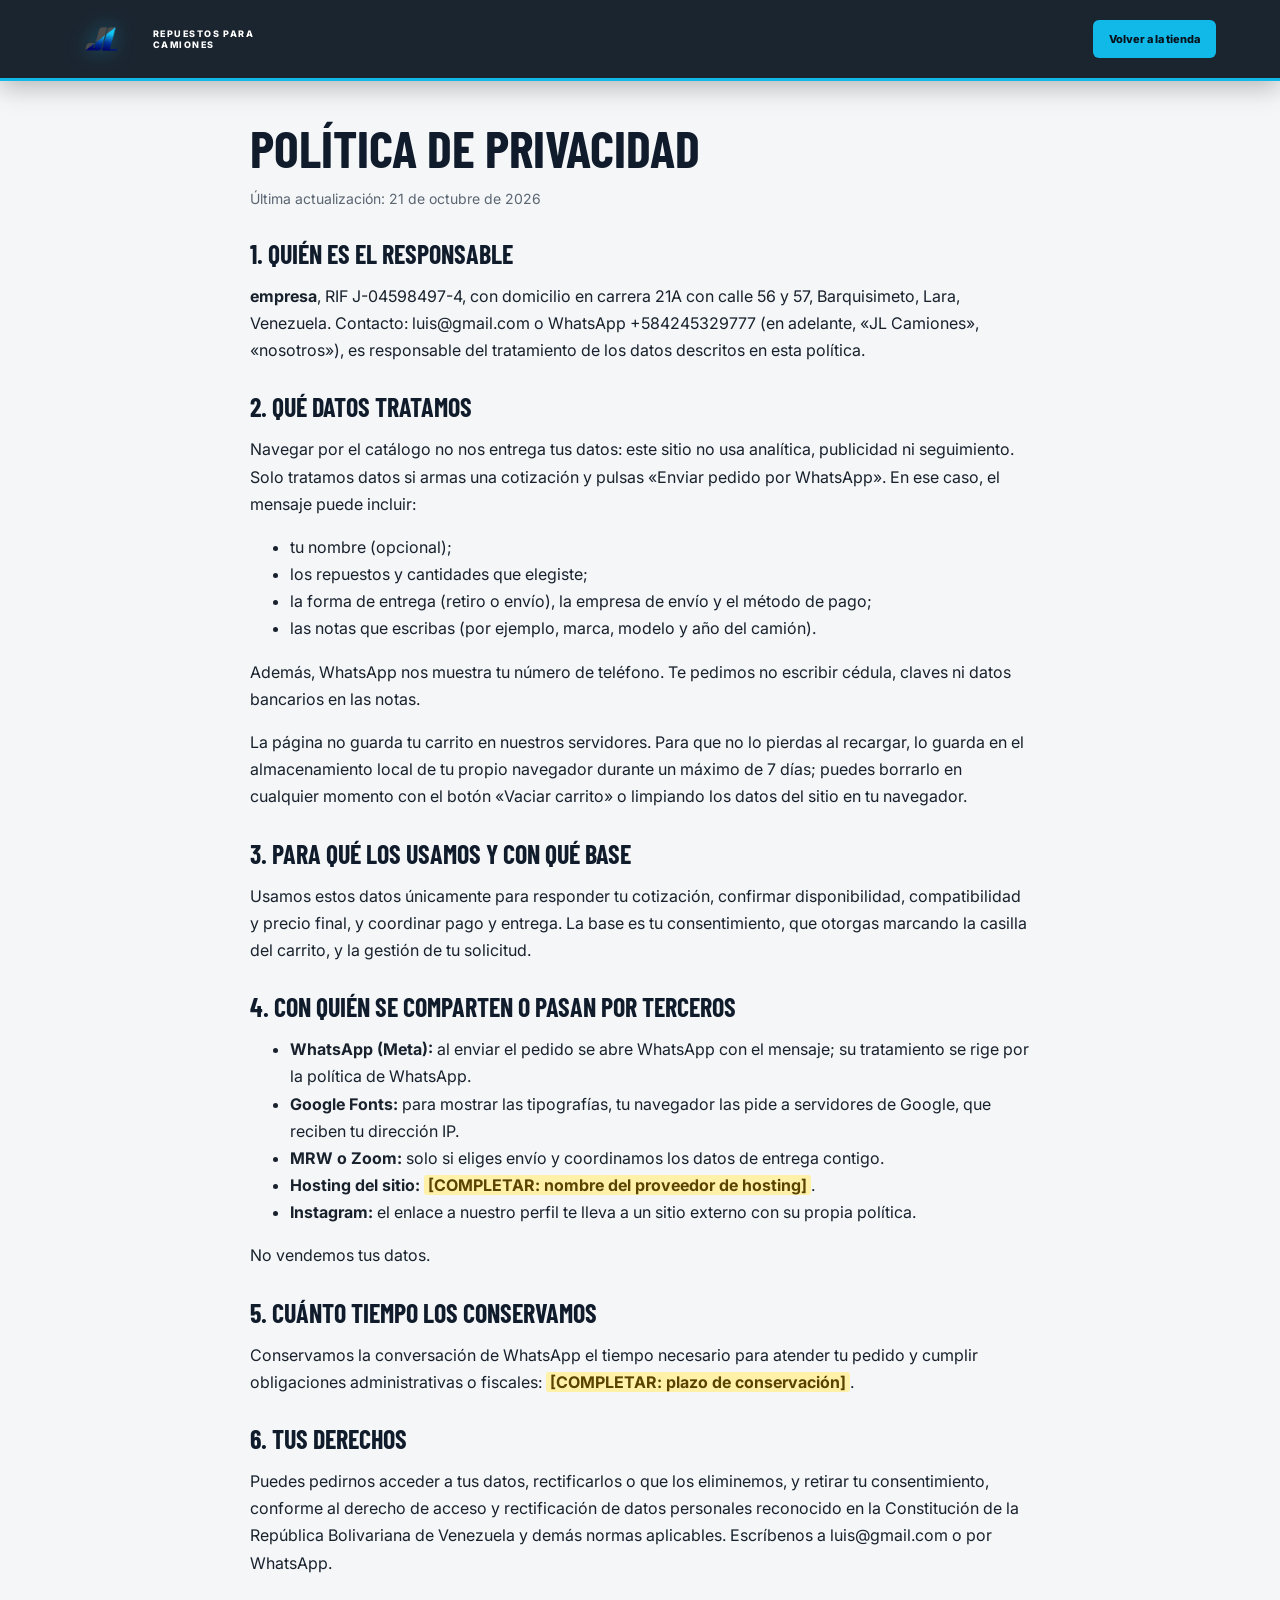
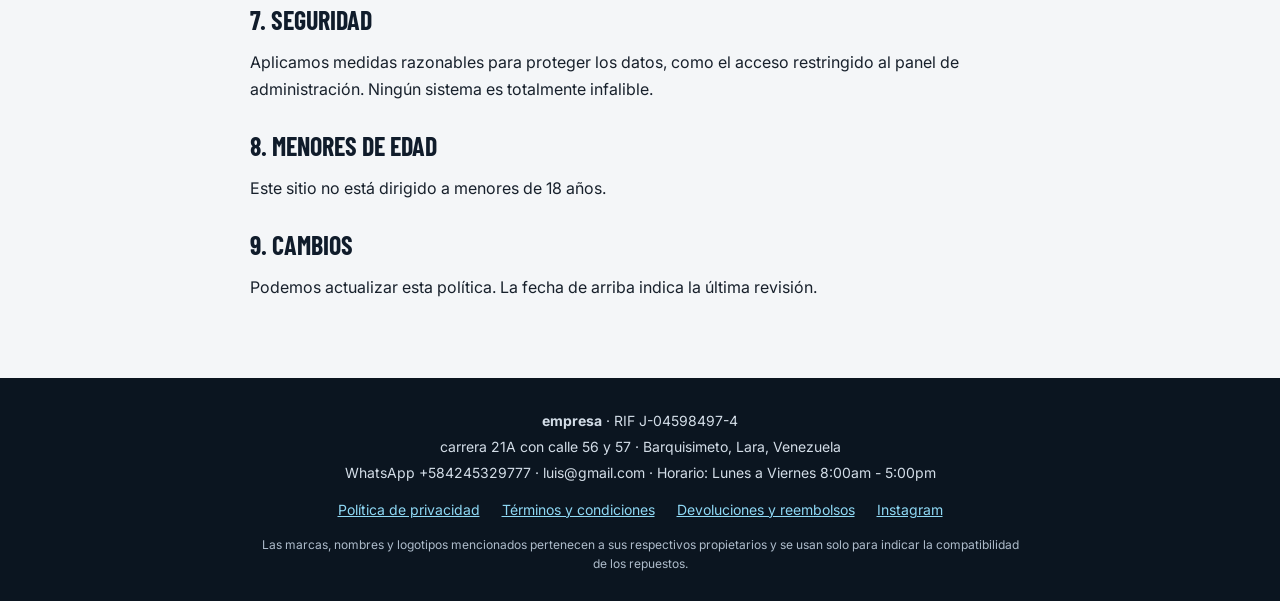
<file: privacidad.html>
<!DOCTYPE html>
<html lang="es">
<head>
  <meta charset="UTF-8">
  <meta name="viewport" content="width=device-width, initial-scale=1.0">
  <title>Política de privacidad | JL Camiones</title>
  <!-- BORRADOR BASE: debe ser revisado por un abogado en Venezuela antes de publicarse. -->
  <link rel="stylesheet" href="styles.css">
  <script src="catalogo.js" defer></script>
  <script src="legal.js" defer></script>
</head>
<body>
  <a class="skip-link" href="#contenido">Saltar al contenido</a>
  <header class="topbar">
    <a class="brand" href="index.html"><img src="fotos/icono-jl-camion.png" alt="Logo JL Camiones"><span>REPUESTOS PARA CAMIONES</span></a>
    <a class="contact-link" href="index.html">Volver a la tienda</a>
  </header>
  <main id="contenido" class="legal-page">
    <h1>Política de privacidad</h1>
    <p class="fecha">Última actualización: 21 de octubre de 2026</p>

    <h2>1. Quién es el responsable</h2>
    <p><strong data-n="razonSocial"></strong>, RIF <span data-n="rif"></span>, con domicilio en <span data-n="direccion"></span>, <span data-n="ciudad"></span>. Contacto: <span data-n="correo"></span> o WhatsApp <span data-n="whatsapp"></span> (en adelante, «JL Camiones», «nosotros»), es responsable del tratamiento de los datos descritos en esta política.</p>
    <h2>2. Qué datos tratamos</h2>
    <p>Navegar por el catálogo no nos entrega tus datos: este sitio no usa analítica, publicidad ni seguimiento. Solo tratamos datos si armas una cotización y pulsas «Enviar pedido por WhatsApp». En ese caso, el mensaje puede incluir:</p>
    <ul>
      <li>tu nombre (opcional);</li>
      <li>los repuestos y cantidades que elegiste;</li>
      <li>la forma de entrega (retiro o envío), la empresa de envío y el método de pago;</li>
      <li>las notas que escribas (por ejemplo, marca, modelo y año del camión).</li>
    </ul>
    <p>Además, WhatsApp nos muestra tu número de teléfono. Te pedimos no escribir cédula, claves ni datos bancarios en las notas.</p>
    <p>La página no guarda tu carrito en nuestros servidores. Para que no lo pierdas al recargar, lo guarda en el almacenamiento local de tu propio navegador durante un máximo de 7 días; puedes borrarlo en cualquier momento con el botón «Vaciar carrito» o limpiando los datos del sitio en tu navegador.</p>
    <h2>3. Para qué los usamos y con qué base</h2>
    <p>Usamos estos datos únicamente para responder tu cotización, confirmar disponibilidad, compatibilidad y precio final, y coordinar pago y entrega. La base es tu consentimiento, que otorgas marcando la casilla del carrito, y la gestión de tu solicitud.</p>
    <h2>4. Con quién se comparten o pasan por terceros</h2>
    <ul>
      <li><strong>WhatsApp (Meta):</strong> al enviar el pedido se abre WhatsApp con el mensaje; su tratamiento se rige por la política de WhatsApp.</li>
      <li><strong>Google Fonts:</strong> para mostrar las tipografías, tu navegador las pide a servidores de Google, que reciben tu dirección IP.</li>
      <li><strong>MRW o Zoom:</strong> solo si eliges envío y coordinamos los datos de entrega contigo.</li>
      <li><strong>Hosting del sitio:</strong> <span class="pendiente">[COMPLETAR: nombre del proveedor de hosting]</span>.</li>
      <li><strong>Instagram:</strong> el enlace a nuestro perfil te lleva a un sitio externo con su propia política.</li>
    </ul>
    <p>No vendemos tus datos.</p>
    <h2>5. Cuánto tiempo los conservamos</h2>
    <p>Conservamos la conversación de WhatsApp el tiempo necesario para atender tu pedido y cumplir obligaciones administrativas o fiscales: <span class="pendiente">[COMPLETAR: plazo de conservación]</span>.</p>
    <h2>6. Tus derechos</h2>
    <p>Puedes pedirnos acceder a tus datos, rectificarlos o que los eliminemos, y retirar tu consentimiento, conforme al derecho de acceso y rectificación de datos personales reconocido en la Constitución de la República Bolivariana de Venezuela y demás normas aplicables. Escríbenos a <span data-n="correo"></span> o por WhatsApp.</p>
    <h2>7. Seguridad</h2>
    <p>Aplicamos medidas razonables para proteger los datos, como el acceso restringido al panel de administración. Ningún sistema es totalmente infalible.</p>
    <h2>8. Menores de edad</h2>
    <p>Este sitio no está dirigido a menores de 18 años.</p>
    <h2>9. Cambios</h2>
    <p>Podemos actualizar esta política. La fecha de arriba indica la última revisión.</p>
  </main>
  <div class="legal-footer">
    <p><strong data-n="razonSocial"></strong> · RIF <span data-n="rif"></span></p>
    <p><span data-n="direccion"></span> · <span data-n="ciudad"></span></p>
    <p>WhatsApp <span data-n="whatsapp"></span> · <span data-n="correo"></span> · Horario: <span data-n="horario"></span></p>
    <nav aria-label="Información legal"><a href="privacidad.html">Política de privacidad</a><a href="terminos.html">Términos y condiciones</a><a href="reembolsos.html">Devoluciones y reembolsos</a><a data-ig href="https://www.instagram.com/jlcamiones/" target="_blank" rel="noopener">Instagram</a></nav>
    <p class="tm">Las marcas, nombres y logotipos mencionados pertenecen a sus respectivos propietarios y se usan solo para indicar la compatibilidad de los repuestos.</p>
  </div>
</body>
</html>
</file>
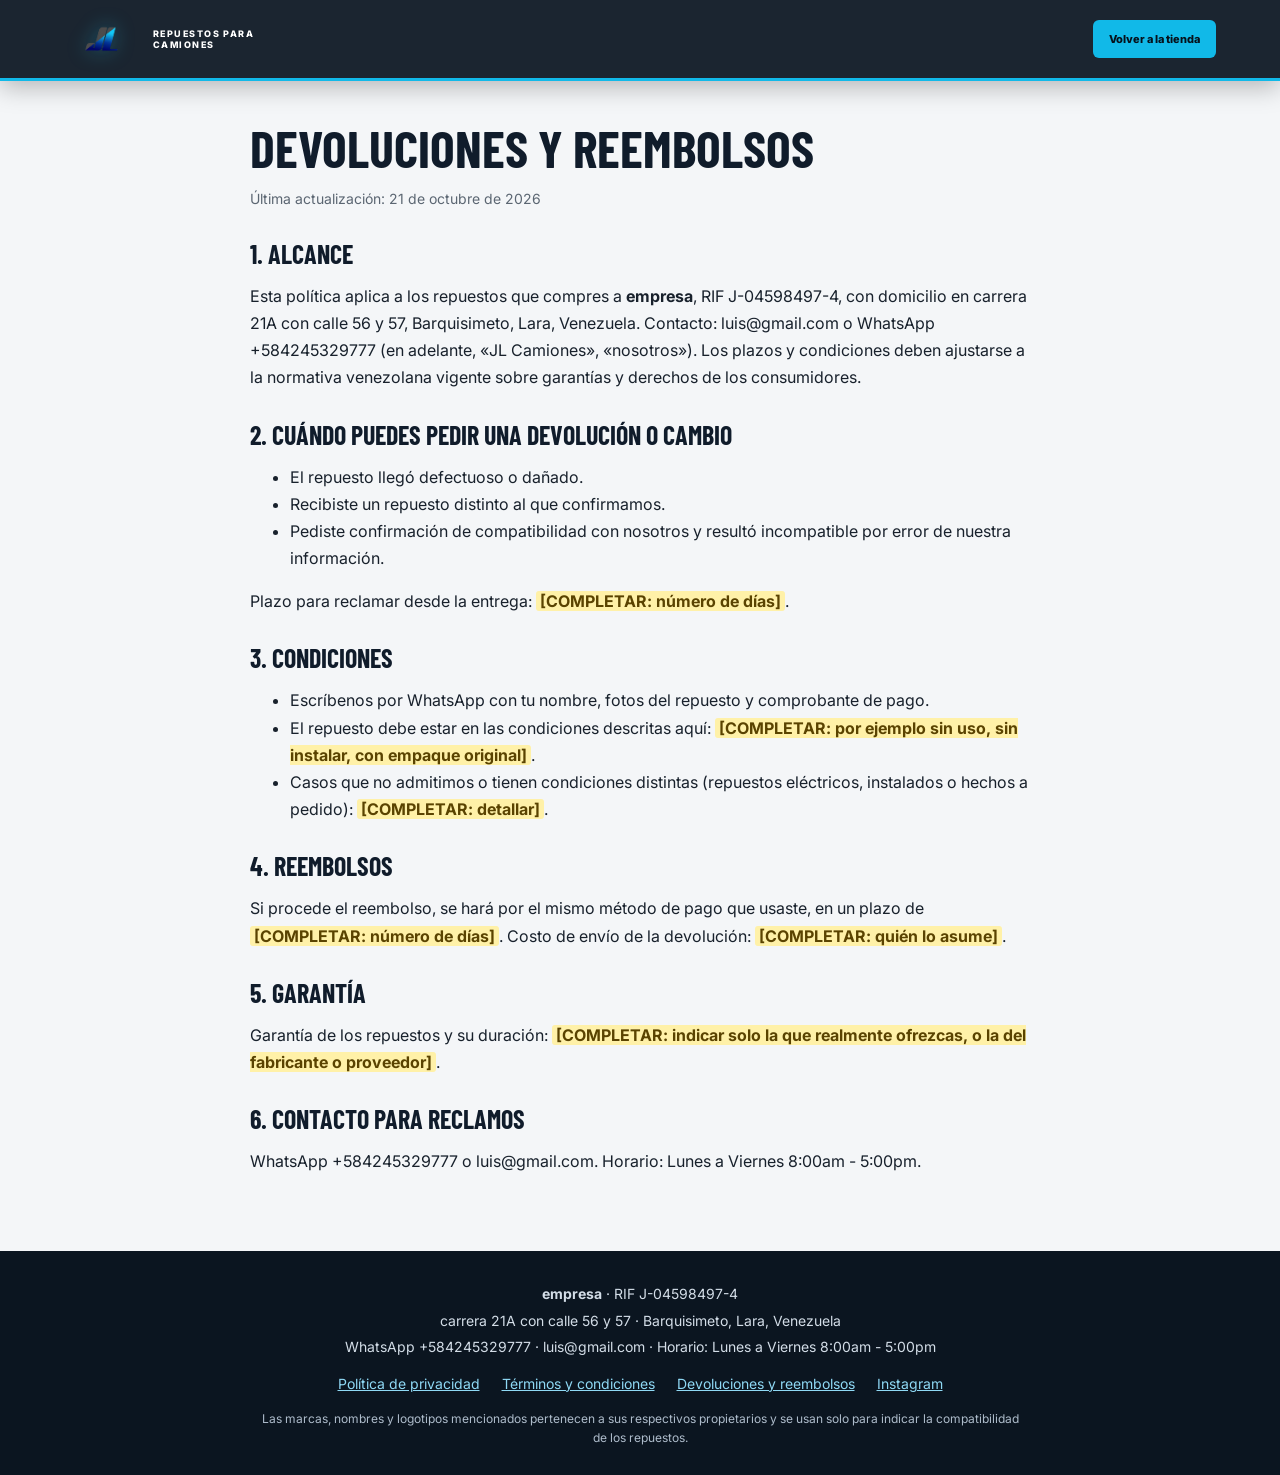
<file: reembolsos.html>
<!DOCTYPE html>
<html lang="es">
<head>
  <meta charset="UTF-8">
  <meta name="viewport" content="width=device-width, initial-scale=1.0">
  <title>Devoluciones y reembolsos | JL Camiones</title>
  <!-- BORRADOR BASE: debe ser revisado por un abogado en Venezuela antes de publicarse. -->
  <link rel="stylesheet" href="styles.css">
  <script src="catalogo.js" defer></script>
  <script src="legal.js" defer></script>
</head>
<body>
  <a class="skip-link" href="#contenido">Saltar al contenido</a>
  <header class="topbar">
    <a class="brand" href="index.html"><img src="fotos/icono-jl-camion.png" alt="Logo JL Camiones"><span>REPUESTOS PARA CAMIONES</span></a>
    <a class="contact-link" href="index.html">Volver a la tienda</a>
  </header>
  <main id="contenido" class="legal-page">
    <h1>Devoluciones y reembolsos</h1>
    <p class="fecha">Última actualización: 21 de octubre de 2026</p>

    <h2>1. Alcance</h2>
    <p>Esta política aplica a los repuestos que compres a <strong data-n="razonSocial"></strong>, RIF <span data-n="rif"></span>, con domicilio en <span data-n="direccion"></span>, <span data-n="ciudad"></span>. Contacto: <span data-n="correo"></span> o WhatsApp <span data-n="whatsapp"></span> (en adelante, «JL Camiones», «nosotros»). Los plazos y condiciones deben ajustarse a la normativa venezolana vigente sobre garantías y derechos de los consumidores.</p>
    <h2>2. Cuándo puedes pedir una devolución o cambio</h2>
    <ul>
      <li>El repuesto llegó defectuoso o dañado.</li>
      <li>Recibiste un repuesto distinto al que confirmamos.</li>
      <li>Pediste confirmación de compatibilidad con nosotros y resultó incompatible por error de nuestra información.</li>
    </ul>
    <p>Plazo para reclamar desde la entrega: <span class="pendiente">[COMPLETAR: número de días]</span>.</p>
    <h2>3. Condiciones</h2>
    <ul>
      <li>Escríbenos por WhatsApp con tu nombre, fotos del repuesto y comprobante de pago.</li>
      <li>El repuesto debe estar en las condiciones descritas aquí: <span class="pendiente">[COMPLETAR: por ejemplo sin uso, sin instalar, con empaque original]</span>.</li>
      <li>Casos que no admitimos o tienen condiciones distintas (repuestos eléctricos, instalados o hechos a pedido): <span class="pendiente">[COMPLETAR: detallar]</span>.</li>
    </ul>
    <h2>4. Reembolsos</h2>
    <p>Si procede el reembolso, se hará por el mismo método de pago que usaste, en un plazo de <span class="pendiente">[COMPLETAR: número de días]</span>. Costo de envío de la devolución: <span class="pendiente">[COMPLETAR: quién lo asume]</span>.</p>
    <h2>5. Garantía</h2>
    <p>Garantía de los repuestos y su duración: <span class="pendiente">[COMPLETAR: indicar solo la que realmente ofrezcas, o la del fabricante o proveedor]</span>.</p>
    <h2>6. Contacto para reclamos</h2>
    <p>WhatsApp <span data-n="whatsapp"></span> o <span data-n="correo"></span>. Horario: <span data-n="horario"></span>.</p>
  </main>
  <div class="legal-footer">
    <p><strong data-n="razonSocial"></strong> · RIF <span data-n="rif"></span></p>
    <p><span data-n="direccion"></span> · <span data-n="ciudad"></span></p>
    <p>WhatsApp <span data-n="whatsapp"></span> · <span data-n="correo"></span> · Horario: <span data-n="horario"></span></p>
    <nav aria-label="Información legal"><a href="privacidad.html">Política de privacidad</a><a href="terminos.html">Términos y condiciones</a><a href="reembolsos.html">Devoluciones y reembolsos</a><a data-ig href="https://www.instagram.com/jlcamiones/" target="_blank" rel="noopener">Instagram</a></nav>
    <p class="tm">Las marcas, nombres y logotipos mencionados pertenecen a sus respectivos propietarios y se usan solo para indicar la compatibilidad de los repuestos.</p>
  </div>
</body>
</html>
</file>
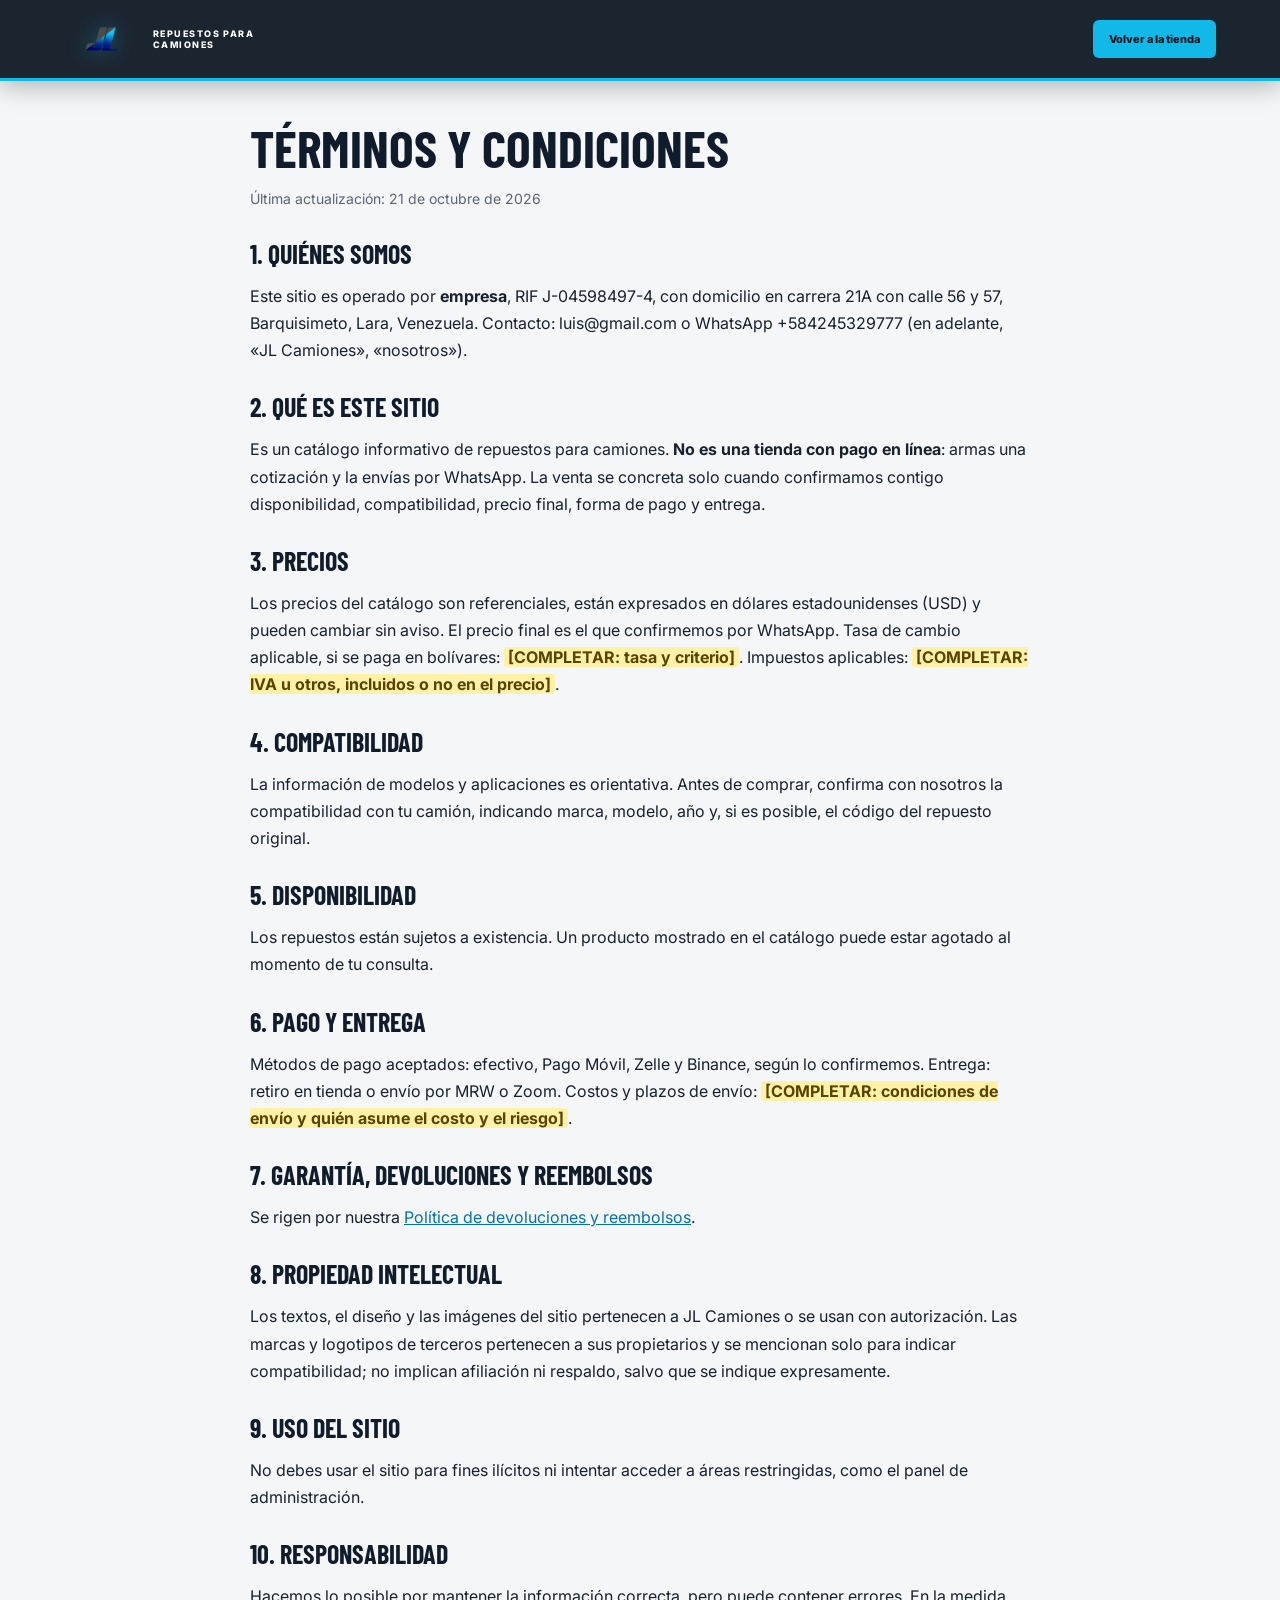
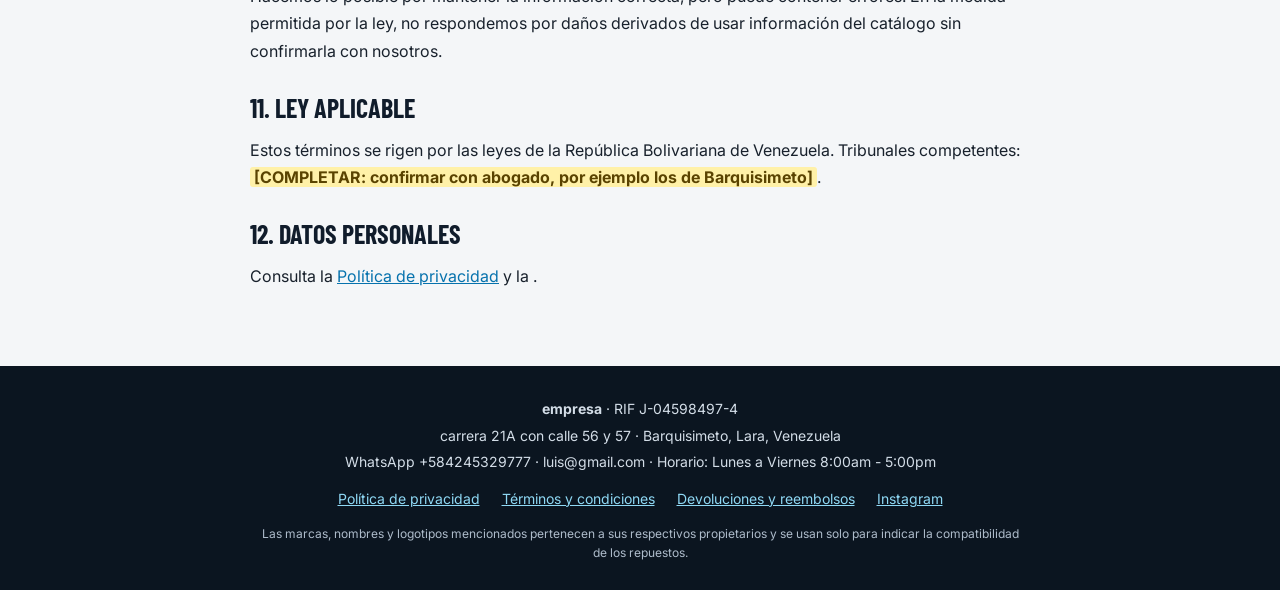
<file: terminos.html>
<!DOCTYPE html>
<html lang="es">
<head>
  <meta charset="UTF-8">
  <meta name="viewport" content="width=device-width, initial-scale=1.0">
  <title>Términos y condiciones | JL Camiones</title>
  <!-- BORRADOR BASE: debe ser revisado por un abogado en Venezuela antes de publicarse. -->
  <link rel="stylesheet" href="styles.css">
  <script src="catalogo.js" defer></script>
  <script src="legal.js" defer></script>
</head>
<body>
  <a class="skip-link" href="#contenido">Saltar al contenido</a>
  <header class="topbar">
    <a class="brand" href="index.html"><img src="fotos/icono-jl-camion.png" alt="Logo JL Camiones"><span>REPUESTOS PARA CAMIONES</span></a>
    <a class="contact-link" href="index.html">Volver a la tienda</a>
  </header>
  <main id="contenido" class="legal-page">
    <h1>Términos y condiciones</h1>
    <p class="fecha">Última actualización: 21 de octubre de 2026</p>

    <h2>1. Quiénes somos</h2>
    <p>Este sitio es operado por <strong data-n="razonSocial"></strong>, RIF <span data-n="rif"></span>, con domicilio en <span data-n="direccion"></span>, <span data-n="ciudad"></span>. Contacto: <span data-n="correo"></span> o WhatsApp <span data-n="whatsapp"></span> (en adelante, «JL Camiones», «nosotros»).</p>
    <h2>2. Qué es este sitio</h2>
    <p>Es un catálogo informativo de repuestos para camiones. <strong>No es una tienda con pago en línea</strong>: armas una cotización y la envías por WhatsApp. La venta se concreta solo cuando confirmamos contigo disponibilidad, compatibilidad, precio final, forma de pago y entrega.</p>
    <h2>3. Precios</h2>
    <p>Los precios del catálogo son referenciales, están expresados en dólares estadounidenses (USD) y pueden cambiar sin aviso. El precio final es el que confirmemos por WhatsApp. Tasa de cambio aplicable, si se paga en bolívares: <span class="pendiente">[COMPLETAR: tasa y criterio]</span>. Impuestos aplicables: <span class="pendiente">[COMPLETAR: IVA u otros, incluidos o no en el precio]</span>.</p>
    <h2>4. Compatibilidad</h2>
    <p>La información de modelos y aplicaciones es orientativa. Antes de comprar, confirma con nosotros la compatibilidad con tu camión, indicando marca, modelo, año y, si es posible, el código del repuesto original.</p>
    <h2>5. Disponibilidad</h2>
    <p>Los repuestos están sujetos a existencia. Un producto mostrado en el catálogo puede estar agotado al momento de tu consulta.</p>
    <h2>6. Pago y entrega</h2>
    <p>Métodos de pago aceptados: efectivo, Pago Móvil, Zelle y Binance, según lo confirmemos. Entrega: retiro en tienda o envío por MRW o Zoom. Costos y plazos de envío: <span class="pendiente">[COMPLETAR: condiciones de envío y quién asume el costo y el riesgo]</span>.</p>
    <h2>7. Garantía, devoluciones y reembolsos</h2>
    <p>Se rigen por nuestra <a href="reembolsos.html">Política de devoluciones y reembolsos</a>.</p>
    <h2>8. Propiedad intelectual</h2>
    <p>Los textos, el diseño y las imágenes del sitio pertenecen a JL Camiones o se usan con autorización. Las marcas y logotipos de terceros pertenecen a sus propietarios y se mencionan solo para indicar compatibilidad; no implican afiliación ni respaldo, salvo que se indique expresamente.</p>
    <h2>9. Uso del sitio</h2>
    <p>No debes usar el sitio para fines ilícitos ni intentar acceder a áreas restringidas, como el panel de administración.</p>
    <h2>10. Responsabilidad</h2>
    <p>Hacemos lo posible por mantener la información correcta, pero puede contener errores. En la medida permitida por la ley, no respondemos por daños derivados de usar información del catálogo sin confirmarla con nosotros.</p>
    <h2>11. Ley aplicable</h2>
    <p>Estos términos se rigen por las leyes de la República Bolivariana de Venezuela. Tribunales competentes: <span class="pendiente">[COMPLETAR: confirmar con abogado, por ejemplo los de Barquisimeto]</span>.</p>
    <h2>12. Datos personales</h2>
    <p>Consulta la <a href="privacidad.html">Política de privacidad</a> y la .</p>
  </main>
  <div class="legal-footer">
    <p><strong data-n="razonSocial"></strong> · RIF <span data-n="rif"></span></p>
    <p><span data-n="direccion"></span> · <span data-n="ciudad"></span></p>
    <p>WhatsApp <span data-n="whatsapp"></span> · <span data-n="correo"></span> · Horario: <span data-n="horario"></span></p>
    <nav aria-label="Información legal"><a href="privacidad.html">Política de privacidad</a><a href="terminos.html">Términos y condiciones</a><a href="reembolsos.html">Devoluciones y reembolsos</a><a data-ig href="https://www.instagram.com/jlcamiones/" target="_blank" rel="noopener">Instagram</a></nav>
    <p class="tm">Las marcas, nombres y logotipos mencionados pertenecen a sus respectivos propietarios y se usan solo para indicar la compatibilidad de los repuestos.</p>
  </div>
</body>
</html>
</file>
<file: styles.css>
@import url('https://fonts.googleapis.com/css2?family=Barlow+Condensed:wght@500;600;700;800&family=Inter:wght@400;500;600;700;800&display=swap');

:root {
  --navy: #101c2b;
  --blue: #087fc1;
  --cyan: #11b9e8;
  --ink: #18212c;
  --muted: #6d7783;
  --line: #e1e6eb;
  --paper: #f4f6f8;
  --green: #168447;
}

* {
  box-sizing: border-box;
}

html {
  scroll-behavior: smooth;
}

body {
  margin: 0;
  background: var(--paper);
  color: var(--ink);
  font-family: Inter, Arial, sans-serif;
}

a {
  text-decoration: none;
  color: inherit;
}

button, input, select, textarea {
  font: inherit;
}

.topbar {
  min-height: 82px;
  padding: 12px clamp(18px, 5vw, 76px);
  display: flex;
  align-items: center;
  justify-content: space-between;
  gap: 16px;
  background: white;
  border-bottom: 1px solid var(--line);
}

.brand {
  display: flex;
  align-items: center;
  gap: 13px;
}

.brand img {
  width: 76px;
  height: 54px;
  object-fit: contain;
}

.brand span {
  max-width: 120px;
  color: var(--muted);
  font-size: 9px;
  font-weight: 800;
  letter-spacing: .16em;
}

.contact-link {
  padding: 12px 16px;
  background: var(--navy);
  color: white;
  border-radius: 7px;
  font-size: 11px;
  font-weight: 800;
}

.hero {
  padding: 62px clamp(22px, 8vw, 120px);
  min-height: 380px;
  display: flex;
  align-items: center;
  justify-content: space-between;
  gap: 28px;
  background:
    radial-gradient(circle at 85% 20%, #087fc144, transparent 30%),
    linear-gradient(120deg, #101c2b, #19374f);
  color: white;
}

.eyebrow {
  margin: 0 0 12px;
  color: var(--blue);
  font-size: 10px;
  font-weight: 800;
  letter-spacing: .18em;
}

.hero .eyebrow,
.contact-band .eyebrow {
  color: var(--cyan);
}

h1, h2 {
  margin: 0;
  font-family: "Barlow Condensed", Impact, sans-serif;
  text-transform: uppercase;
  line-height: 1;
}

h1 {
  max-width: 680px;
  font-size: clamp(42px, 6vw, 72px);
}

h1 em {
  display: block;
  color: var(--cyan);
  font-style: normal;
}

.hero-copy {
  max-width: 470px;
  color: #d0dbe4;
  font-size: 13px;
  line-height: 1.8;
  margin: 20px 0 26px;
}

.button {
  display: inline-block;
  padding: 14px 18px;
  border-radius: 6px;
  background: var(--cyan);
  color: #062237;
  font-size: 11px;
  font-weight: 800;
}

.hero-stamp {
  flex: 0 0 190px;
  width: 190px;
  height: 190px;
  border: 2px solid #ffffff55;
  border-radius: 50%;
  display: grid;
  place-content: center;
  text-align: center;
  color: var(--cyan);
  font: 800 66px "Barlow Condensed", sans-serif;
  box-shadow: 0 0 0 12px #ffffff0b, inset 0 0 0 10px #ffffff0b;
}

.hero-stamp span {
  display: block;
  font: 700 8px Inter, sans-serif;
  letter-spacing: .12em;
  color: #c7d5df;
}

.benefits {
  display: grid;
  grid-template-columns: repeat(3, 1fr);
  gap: 15px;
  padding: 22px clamp(22px, 8vw, 120px);
  background: white;
  border-bottom: 1px solid var(--line);
  font-size: 11px;
  font-weight: 700;
}

.benefits div {
  display: flex;
  align-items: center;
  gap: 12px;
}

.benefits b {
  color: var(--blue);
  font: 700 23px "Barlow Condensed", sans-serif;
}

.catalog {
  max-width: 1240px;
  margin: auto;
  padding: 68px 24px 80px;
}

.heading {
  display: flex;
  justify-content: space-between;
  align-items: end;
  gap: 24px;
  margin-bottom: 26px;
}

h2 {
  font-size: clamp(32px, 4vw, 46px);
}

.muted {
  color: var(--muted);
  font-size: 12px;
  line-height: 1.6;
}

.cart-summary {
  display: grid;
  gap: 6px;
  min-width: 170px;
  padding: 15px 17px;
  background: white;
  border: 1px solid var(--line);
  border-radius: 10px;
}

.cart-summary span {
  font-size: 10px;
  color: var(--muted);
}

.cart-summary strong {
  font-size: 14px;
  color: var(--ink);
}

.cart-summary button {
  width: max-content;
  border: 0;
  background: none;
  color: var(--blue);
  font-size: 11px;
  font-weight: 800;
  padding: 4px 0;
  cursor: pointer;
}

.tools {
  display: flex;
  gap: 12px;
  margin: 25px 0;
}

.tools input, .tools select {
  min-height: 48px;
  padding: 0 15px;
  background: white;
  border: 1px solid var(--line);
  border-radius: 8px;
  color: var(--ink);
  font-size: 12px;
}

.tools input {
  flex: 1;
  min-width: 0;
}

.tools select {
  min-width: 205px;
}

.product-grid {
  display: grid;
  grid-template-columns: repeat(4, minmax(0, 1fr));
  gap: 17px;
}

.product-card {
  overflow: hidden;
  background: white;
  border: 1px solid var(--line);
  border-radius: 12px;
  transition: .2s;
}

.product-card:hover {
  transform: translateY(-4px);
  box-shadow: 0 14px 34px #101c2b15;
}

.product-image {
  height: 165px;
  position: relative;
  display: grid;
  place-items: center;
  background: linear-gradient(145deg, #e7edf1, #f8fafb);
  color: #8b9aa7;
  font: 800 42px "Barlow Condensed", sans-serif;
}

.product-image img {
  width: 100%;
  height: 100%;
  padding: 16px;
  object-fit: contain;
}

.product-tag {
  position: absolute;
  top: 11px;
  left: 11px;
  padding: 5px 7px;
  border-radius: 4px;
  background: #d9edf7;
  color: #315066;
  font-size: 9px;
  font-weight: 800;
  text-transform: uppercase;
}

.product-info {
  padding: 15px;
}

.product-category {
  margin: 0 0 7px;
  color: var(--blue);
  font-size: 9px;
  font-weight: 800;
  letter-spacing: .12em;
  text-transform: uppercase;
}

.product-info h3 {
  margin: 0;
  font-size: 14px;
  line-height: 1.4;
}

.product-description {
  min-height: 34px;
  margin: 8px 0 13px;
  color: var(--muted);
  font-size: 10px;
  line-height: 1.6;
}

.product-bottom {
  display: flex;
  align-items: center;
  justify-content: space-between;
  gap: 8px;
  padding-top: 12px;
  border-top: 1px solid var(--line);
}

.price-note {
  font-size: 10px;
  color: var(--muted);
}

.add-button {
  padding: 9px 10px;
  background: var(--navy);
  color: white;
  border: 0;
  border-radius: 5px;
  font-size: 10px;
  font-weight: 800;
  cursor: pointer;
}

.add-button:hover {
  background: var(--blue);
}

.contact-band {
  display: flex;
  align-items: center;
  justify-content: space-between;
  gap: 20px;
  padding: 40px clamp(22px, 8vw, 120px);
  background: var(--navy);
  color: white;
}

.contact-band h2 {
  font-size: clamp(30px, 4vw, 42px);
}

.contact-band p:not(.eyebrow) {
  font-size: 12px;
  color: #c5d1dc;
  line-height: 1.6;
}

footer {
  display: flex;
  align-items: center;
  gap: 12px;
  flex-wrap: wrap;
  padding: 22px clamp(20px, 5vw, 76px);
  background: #0a1420;
  color: #c7d0d9;
  font-size: 10px;
}

footer img {
  width: 42px;
  height: 32px;
  object-fit: contain;
}

footer strong {
  color: white;
  font-size: 13px;
}

footer span {
  margin-left: auto;
}

.cart-panel {
  position: fixed;
  inset: 0;
  z-index: 10;
}

.backdrop {
  position: absolute;
  inset: 0;
  background: #030b14a8;
}

.drawer {
  position: absolute;
  right: 0;
  top: 0;
  width: min(430px, 100%);
  height: 100%;
  overflow: auto;
  padding: 25px;
  background: white;
  box-shadow: -10px 0 35px #0002;
}

.drawer-head {
  display: flex;
  justify-content: space-between;
  border-bottom: 1px solid var(--line);
  padding-bottom: 18px;
}

.drawer-head h2 {
  font-size: 35px;
}

.close {
  width: 34px;
  height: 34px;
  border: 1px solid var(--line);
  border-radius: 50%;
  background: white;
  font-size: 23px;
  cursor: pointer;
}

.cart-item {
  display: flex;
  justify-content: space-between;
  align-items: center;
  gap: 12px;
  padding: 13px 0;
  border-bottom: 1px solid var(--line);
}

.cart-item strong {
  font-size: 12px;
}

.cart-item small {
  display: block;
  margin-top: 4px;
  color: var(--muted);
  font-size: 10px;
}

.quantity-controls {
  display: flex;
  align-items: center;
  gap: 8px;
}

.quantity-controls button {
  width: 27px;
  height: 27px;
  border: 1px solid var(--line);
  border-radius: 5px;
  background: white;
  cursor: pointer;
}

.drawer label {
  display: block;
  margin: 18px 0 8px;
  font-size: 11px;
  font-weight: 700;
}

textarea {
  width: 100%;
  padding: 11px;
  border: 1px solid var(--line);
  border-radius: 7px;
  resize: vertical;
  font-size: 12px;
}

.send-button {
  width: 100%;
  margin-top: 15px;
  padding: 14px;
  border: 0;
  border-radius: 7px;
  background: var(--green);
  color: white;
  font-size: 12px;
  font-weight: 800;
  cursor: pointer;
}

.small {
  font-size: 10px;
  color: var(--muted);
  line-height: 1.5;
}

@media (max-width: 950px) {
  .product-grid {
    grid-template-columns: repeat(2, minmax(0, 1fr));
  }

  .hero-stamp {
    flex-basis: 150px;
    width: 150px;
    height: 150px;
    font-size: 52px;
  }
}

@media (max-width: 620px) {
  .topbar {
    padding: 10px 14px;
  }

  .brand img {
    width: 57px;
    height: 43px;
  }

  .brand span {
    max-width: 85px;
    font-size: 8px;
  }

  .contact-link {
    padding: 10px;
    font-size: 9px;
  }

  .hero {
    padding: 44px 22px;
    min-height: 340px;
  }

  .hero-stamp {
    display: none;
  }

  h1 {
    font-size: 46px;
  }

  .benefits {
    grid-template-columns: 1fr;
    padding: 18px 22px;
    gap: 10px;
  }

  .catalog {
    padding: 48px 15px 55px;
  }

  .heading {
    align-items: stretch;
    flex-direction: column;
  }

  .cart-summary {
    width: 100%;
  }

  .tools {
    flex-direction: column;
  }

  .tools select {
    min-width: 0;
  }

  .product-grid {
    gap: 10px;
  }

  .product-image {
    height: 125px;
  }

  .product-info {
    padding: 11px;
  }

  .product-info h3 {
    font-size: 12px;
  }

  .product-bottom {
    align-items: stretch;
    flex-direction: column;
  }

  .add-button {
    width: 100%;
  }

  .contact-band {
    align-items: flex-start;
    flex-direction: column;
    padding: 34px 22px;
  }

  footer {
    align-items: flex-start;
    flex-direction: row;
  }

  footer span {
    margin-left: 0;
    width: 100%;
  }
}
/* Logo principal de JL Camiones */
.hero-logo {
  flex: 0 0 300px;
  width: 300px;
  height: 300px;
  display: flex;
  align-items: center;
  justify-content: center;
  border: 1px solid rgba(255, 255, 255, 0.18);
  border-radius: 50%;
  background: rgba(255, 255, 255, 0.05);
  box-shadow: 0 0 45px rgba(17, 185, 232, 0.12);
}

.hero-logo img {
  width: 88%;
  height: 88%;
  object-fit: contain;
  border-radius: 50%;
}

@media (max-width: 620px) {
  .hero-logo {
    display: none;
  }
}
/* Carrito lateral de pedido, inspirado en el ejemplo y adaptado a JL Camiones */
.cart-panel[hidden] { display: none; }
.cart-panel { position: fixed; inset: 0; z-index: 1000; }
.backdrop { position: absolute; inset: 0; background: rgba(5, 13, 22, .62); backdrop-filter: blur(4px); }
.drawer {
  position: absolute; top: 0; right: 0; width: min(540px, 100%); height: 100%;
  display: flex; flex-direction: column; overflow: hidden; background: #f7f4ec;
  box-shadow: -18px 0 55px rgba(0,0,0,.22); animation: cartSlideIn .22s ease-out;
}
@keyframes cartSlideIn { from { transform: translateX(24px); opacity: .7; } to { transform: translateX(0); opacity: 1; } }
.drawer-head { flex: 0 0 auto; display: flex; align-items: center; justify-content: space-between; gap: 16px; padding: 25px 28px; color: white; background: var(--navy); }
.drawer-head .eyebrow { margin-bottom: 7px; color: var(--cyan); }
.drawer-head h2 { font-size: 34px; }
.close { width: 42px; height: 42px; flex: 0 0 auto; border: 0; background: transparent; color: white; font-size: 36px; line-height: 1; cursor: pointer; }
.cart-items { flex: 1 1 auto; min-height: 70px; overflow-y: auto; padding: 5px 25px; }
.cart-item { display: flex; align-items: center; justify-content: space-between; gap: 12px; padding: 19px 0; border-bottom: 1px dashed #c9c4b8; }
.cart-item-main { display: grid; gap: 5px; min-width: 0; }
.cart-item-main strong { color: #18212c; font-size: 14px; line-height: 1.4; }
.cart-item-main small { color: #716c63; font-size: 12px; }
.cart-item-main .cart-subtotal { color: var(--blue); font-weight: 700; }
.cart-item-actions { display: flex; align-items: center; gap: 10px; }
.quantity-controls { display: flex; align-items: center; gap: 12px; white-space: nowrap; }
.quantity-controls button { width: 38px; height: 38px; border: 1.5px solid var(--navy); border-radius: 50%; background: transparent; color: var(--navy); font-size: 23px; cursor: pointer; }
.quantity-controls button:hover { color: white; background: var(--navy); }
.quantity-controls strong { min-width: 12px; text-align: center; font-size: 13px; }
.remove-item { border: 0; background: transparent; color: #81786b; font-size: 24px; cursor: pointer; }
.cart-empty { display: grid; justify-items: center; gap: 9px; margin: 20px 25px; padding: 24px 14px; color: #6d7783; text-align: center; font-size: 12px; }
.cart-empty[hidden] { display: none; }
.empty-cart-icon { font-size: 30px; }
.cart-empty strong { color: var(--ink); font-size: 15px; }
.checkout-fields { flex: 0 0 auto; display: grid; gap: 12px; padding: 18px 25px 10px; border-top: 1px solid #ded8cb; }
.checkout-fields input, .checkout-fields select, .checkout-fields textarea { width: 100%; min-height: 50px; padding: 13px 15px; border: 1.5px solid #d9d0bd; border-radius: 12px; background: white; color: var(--ink); outline: none; font-size: 14px; }
.checkout-fields textarea { min-height: 78px; resize: vertical; }
.checkout-fields input:focus, .checkout-fields select:focus, .checkout-fields textarea:focus { border-color: var(--blue); box-shadow: 0 0 0 3px #087fc122; }
.field-caption { color: #655f55; font-size: 12px; font-weight: 700; }
.delivery-options { display: grid; grid-template-columns: 1fr 1fr; gap: 10px; }
.delivery-option { min-height: 52px; padding: 10px; border: 1.5px solid #d9d0bd; border-radius: 11px; background: white; color: var(--ink); font-weight: 800; cursor: pointer; }
.delivery-option.is-selected { border-color: var(--navy); background: var(--navy); color: white; }
.visually-hidden { position: absolute; width: 1px; height: 1px; padding: 0; margin: -1px; overflow: hidden; clip: rect(0,0,0,0); white-space: nowrap; border: 0; }
.cart-total-line { flex: 0 0 auto; display: flex; align-items: baseline; gap: 10px; padding: 8px 25px 0; font-size: 18px; }
.cart-total-line span { flex: 1; border-bottom: 2px dotted #b7b0a4; }
.cart-total-line strong:last-child { color: var(--blue); font-size: 27px; white-space: nowrap; }
.cart-disclaimer { flex: 0 0 auto; margin: 7px 25px 12px; color: #766e62; font-size: 10px; line-height: 1.5; text-align: right; }
.send-button { flex: 0 0 auto; margin: 0 25px; padding: 17px 15px; border: 0; border-radius: 12px; background: #17c964; color: #062719; font-weight: 800; font-size: 15px; cursor: pointer; box-shadow: 4px 4px 0 #0a3824; }
.send-button:hover { background: #20d974; }
.small { flex: 0 0 auto; margin: 12px 25px 18px; color: #766e62; font-size: 10px; line-height: 1.5; text-align: center; }
body:has(.cart-panel:not([hidden])) { overflow: hidden; }
@media (max-width: 540px) {
  .drawer-head { padding: 20px 19px; }
  .cart-items { padding: 4px 16px; }
  .checkout-fields { padding: 15px 16px 9px; gap: 10px; }
  .cart-total-line { padding: 8px 16px 0; font-size: 16px; }
  .cart-total-line strong:last-child { font-size: 23px; }
  .cart-disclaimer { margin-left: 16px; margin-right: 16px; }
  .send-button { margin: 0 16px; font-size: 13px; }
  .small { margin-left: 16px; margin-right: 16px; }
  .cart-item { align-items: flex-start; }
  .cart-item-actions { gap: 5px; }
  .quantity-controls { gap: 7px; }
  .quantity-controls button { width: 32px; height: 32px; }
}

/* Campo de transportista: solo se muestra cuando el cliente elige envío. */
.shipping-carrier-field { display: grid; gap: 8px; }
.shipping-carrier-field[hidden] { display: none; }


/* Botón de carrito fijo y visible en la esquina inferior derecha */
.cart-summary .floating-cart {
  position: fixed; right: 26px; bottom: 26px; z-index: 900;
  display: inline-flex; align-items: center; justify-content: center; gap: 10px;
  width: auto; min-width: 145px; padding: 15px 20px;
  border: 2px solid #ffffff; border-radius: 999px;
  background: var(--cyan); color: #071522; font-size: 15px; font-weight: 900;
  box-shadow: 0 8px 24px rgba(0,0,0,.28); cursor: pointer;
  transition: transform .18s ease, box-shadow .18s ease;
}
.cart-summary .floating-cart:hover { transform: translateY(-3px); box-shadow: 0 12px 28px rgba(0,0,0,.32); }
#floating-cart-count { display: inline-flex; align-items: center; justify-content: center;
  min-width: 25px; height: 25px; padding: 0 6px; border-radius: 50%;
  background: var(--navy); color: white; font-size: 12px; }
.cart-tools { flex: 0 0 auto; display: flex; align-items: center; justify-content: space-between; gap: 12px;
  padding: 12px 25px 5px; color: #716c63; font-size: 12px; font-weight: 800; }
.clear-cart-button { display: inline-flex; align-items: center; justify-content: center; gap: 7px;
  padding: 9px 13px; border: 1px solid #e5b7b3; border-radius: 9px;
  background: #fff0ef; color: #a6261c; font-size: 12px; font-weight: 800; cursor: pointer;
  transition: background .18s ease, transform .18s ease; }
.clear-cart-button:hover { background: #ffe0de; transform: translateY(-1px); }
@media (max-width: 540px) {
  .cart-summary .floating-cart { right: 16px; bottom: 16px; min-width: 125px; padding: 13px 16px; font-size: 14px; }
  .cart-tools { padding: 10px 16px 5px; }
  .clear-cart-button { padding: 8px 10px; font-size: 11px; }
}


/* Promoción de ejemplo destacada al abrir la página */
.promo-banner {
  position: relative;
  overflow: hidden;
  display: flex;
  align-items: center;
  justify-content: space-between;
  gap: 28px;
  margin: 24px clamp(18px, 5vw, 76px) 0;
  padding: clamp(24px, 4vw, 42px);
  color: #fff;
  background: linear-gradient(115deg, #101c2b 0%, #123b5a 62%, #087fc1 100%);
  border-radius: 16px;
  box-shadow: 0 14px 32px rgba(16, 28, 43, .18);
  isolation: isolate;
}
.promo-banner::after {
  content: ""; position: absolute; z-index: -1; width: 280px; height: 280px;
  right: 12%; top: -170px; border: 34px solid rgba(17, 185, 232, .16); border-radius: 50%;
}
.promo-content { max-width: 650px; }
.promo-kicker { display: inline-block; margin-bottom: 10px; color: #54d9ff; font-size: 11px; font-weight: 800; letter-spacing: .16em; }
.promo-content h2 { margin: 0 0 8px; font-size: clamp(25px, 3.2vw, 39px); line-height: 1.08; font-weight: 800; }
.promo-content p { margin: 0 0 10px; font-size: clamp(16px, 2vw, 21px); color: #eaf7ff; }
.promo-content p strong { color: #69e4ff; }
.promo-content small { display: block; max-width: 580px; color: #d0e2ef; font-size: 11px; line-height: 1.5; }
.promo-cta { flex: 0 0 auto; display: inline-flex; align-items: center; gap: 12px; padding: 14px 18px; color: #101c2b; background: #fff; border-radius: 8px; font-size: 13px; font-weight: 800; box-shadow: 0 5px 0 rgba(0,0,0,.12); transition: transform .2s, background .2s; }
.promo-cta:hover { transform: translateY(-2px); background: #e8faff; }
.promo-percent { position: absolute; right: 24px; top: 14px; display: none; font-weight: 800; }
@media (max-width: 680px) {
  .promo-banner { align-items: flex-start; flex-direction: column; gap: 18px; margin: 16px 14px 0; padding: 25px 21px; border-radius: 12px; }
  .promo-content h2 { max-width: 420px; }
  .promo-cta { width: 100%; justify-content: center; }
}


/* Contenido dinámico inspirado en las publicaciones de JL Camiones */
.slogan-marquee {
  overflow: hidden;
  padding: 13px 0;
  background: #087fc1;
  color: #fff;
  border-top: 1px solid #ffffff22;
  border-bottom: 1px solid #ffffff22;
}
.slogan-track {
  display: flex;
  align-items: center;
  gap: 25px;
  width: max-content;
  white-space: nowrap;
  animation: jl-marquee 32s linear infinite;
  font-size: 11px;
  font-weight: 800;
  letter-spacing: .12em;
}
.slogan-track i { color: #69e4ff; font-style: normal; font-size: 16px; }
.slogan-marquee:hover .slogan-track { animation-play-state: paused; }
@keyframes jl-marquee { from { transform: translateX(0); } to { transform: translateX(-50%); } }
.promo-reel {
  display: grid;
  grid-template-columns: minmax(0, 1fr) minmax(280px, .9fr);
  gap: clamp(24px, 5vw, 64px);
  align-items: center;
  padding: clamp(35px, 6vw, 76px) clamp(22px, 8vw, 120px);
  color: #fff;
  background:
    radial-gradient(circle at 10% 100%, rgba(17,185,232,.22), transparent 35%),
    linear-gradient(125deg, #101c2b, #123b5a 72%, #087fc1);
}
.reel-copy h2 { max-width: 570px; margin-bottom: 17px; font-size: clamp(34px, 4.5vw, 56px); line-height: 1.03; }
.reel-copy > p:not(.eyebrow) { max-width: 520px; margin: 0 0 22px; color: #d7e7f2; font-size: 14px; line-height: 1.8; }
.reel-copy .button { background: #11b9e8; transition: transform .2s, box-shadow .2s; }
.reel-copy .button:hover { transform: translateY(-3px); box-shadow: 0 8px 22px #0003; }
.reel-tags { display: flex; flex-wrap: wrap; gap: 9px; margin-top: 23px; }
.reel-tags span { padding: 9px 12px; border: 1px solid #ffffff30; border-radius: 999px; background: #ffffff0d; color: #eaf7ff; font-size: 11px; font-weight: 700; }
.reel-copy > small { display: block; margin-top: 12px; color: #b9cad8; font-size: 10px; line-height: 1.5; }
.reel-video-wrap { position: relative; overflow: hidden; border: 1px solid #ffffff2b; border-radius: 18px; background: #08121d; box-shadow: 0 22px 50px #0004; transform: rotate(1deg); }
.reel-video { display: block; width: 100%; max-height: 520px; aspect-ratio: 9 / 16; object-fit: cover; background: #08121d; }
.video-caption { position: absolute; left: 14px; bottom: 42px; padding: 9px 12px; border-radius: 5px; background: #101c2bdd; color: #69e4ff; font-size: 10px; font-weight: 900; letter-spacing: .16em; pointer-events: none; }
@media (max-width: 760px) {
  .promo-reel { grid-template-columns: 1fr; padding: 40px 22px; }
  .reel-video-wrap { width: min(100%, 360px); justify-self: center; transform: none; }
  .reel-video { max-height: 440px; }
}
@media (prefers-reduced-motion: reduce) {
  .slogan-track { animation: none; }
  .reel-copy .button { transition: none; }
}

/* ===== Carrusel animado de marcas (reemplaza el video) ===== */
.brand-reel { position: relative; aspect-ratio: 4 / 5; max-height: 520px; width: 100%; overflow: hidden; background: linear-gradient(160deg, #e9eef3, #cfd8e1); color: var(--navy); }
.reel-bars { position: absolute; inset: 0; display: flex; justify-content: space-evenly; align-items: flex-end; opacity: .5; pointer-events: none; }
.reel-bars i { width: 16%; background: #9aa5b0; animation: reelBar 5s ease-in-out infinite alternate; }
.reel-bars i:nth-child(1) { height: 35%; } .reel-bars i:nth-child(2) { height: 60%; animation-delay: -1.6s; } .reel-bars i:nth-child(3) { height: 42%; animation-delay: -3s; }
@keyframes reelBar { to { transform: translateY(-14%); } }
.reel-slides { position: absolute; inset: 0; }
.reel-slide { position: absolute; inset: 0; display: flex; flex-direction: column; align-items: center; justify-content: center; gap: 14px; padding: 28px 44px; text-align: center; opacity: 0; transform: translateX(40px) scale(.97); transition: opacity .55s, transform .55s; pointer-events: none; }
.reel-slide.is-active { opacity: 1; transform: none; }
.reel-slide.is-leaving { transform: translateX(-40px) scale(.97); }
.reel-title { font-size: clamp(34px, 5vw, 52px); font-weight: 900; line-height: 1; letter-spacing: -.02em; color: #12408a; text-transform: uppercase; }
.reel-pill { display: inline-block; padding: 8px 18px; border-radius: 999px; background: #12408a; color: #fff; font-size: 13px; font-weight: 700; }
.reel-logo-img { max-width: 78%; max-height: 120px; object-fit: contain; }
.reel-brand { font-weight: 900; text-transform: uppercase; font-size: clamp(30px, 4.6vw, 46px); line-height: 1; }
.reel-brand.freightliner { font-style: italic; letter-spacing: .02em; padding: 14px 24px; border-radius: 40px; color: #fff; background: linear-gradient(#8a949e, #2a2f35 55%, #7b858f); box-shadow: 0 6px 14px #0004; }
.reel-brand.mercedes { font-family: Georgia, serif; font-weight: 400; text-transform: none; letter-spacing: .01em; }
.reel-brand.mann { background: #1c8a2c; color: #ffd400; padding: 10px 20px; border-radius: 4px; font-style: italic; }
.reel-brand.worldparts { color: #c8102e; letter-spacing: .04em; }
.reel-brand.ford { color: #fff; background: #1b3f8f; padding: 12px 28px; border-radius: 50%; font-style: italic; font-family: Georgia, serif; text-transform: none; }
.reel-brand.international { color: #1f2a37; border-bottom: 5px solid #d7141a; padding-bottom: 6px; }
.reel-sub { font-size: 13px; font-weight: 700; color: #3b4a5a; }
.reel-slide.is-active .reel-brand, .reel-slide.is-active .reel-logo-img { animation: reelPop .7s cubic-bezier(.2,1.4,.4,1) both; }
.reel-slide.is-active .reel-title, .reel-slide.is-active .reel-pill, .reel-slide.is-active .reel-sub { animation: reelUp .6s .15s both; }
@keyframes reelPop { from { opacity: 0; transform: scale(.6); } }
@keyframes reelUp { from { opacity: 0; transform: translateY(18px); } }
.reel-closing { background: #12408a; color: #fff; padding: 22px 26px; border-radius: 10px; }
.reel-closing .reel-title { color: #fff; font-size: clamp(28px, 4vw, 40px); text-transform: none; }
.reel-next { position: absolute; right: 0; top: 36%; width: 46px; height: 64px; border: 0; background: #12408a; color: #fff; font-size: 24px; cursor: pointer; z-index: 3; }
.reel-dots { position: absolute; bottom: 14px; left: 0; right: 0; display: flex; justify-content: center; gap: 7px; z-index: 3; }
.reel-dots button { width: 8px; height: 8px; padding: 0; border: 0; border-radius: 50%; background: #12408a55; cursor: pointer; transition: .3s; }
.reel-dots button.is-active { width: 22px; border-radius: 6px; background: #12408a; }
.reel-progress { position: absolute; top: 0; left: 0; height: 4px; width: 0; background: var(--cyan); z-index: 3; }
@media (prefers-reduced-motion: reduce) { .reel-bars i, .reel-slide * { animation: none !important; } .reel-slide { transition: opacity .2s; } }
.reel-closing .reel-sub { color: #d7e7f2; }

/* ===== Rediseño industrial del carrusel ===== */
.brand-reel { background: radial-gradient(circle at 80% 8%, #11b9e855, transparent 45%), linear-gradient(165deg, #0b1b2c, #07101a); color: #fff; }
.brand-reel::before { content: ""; position: absolute; inset: 0; background: repeating-linear-gradient(135deg, #ffffff08 0 2px, transparent 2px 14px); }
.brand-reel::after { content: ""; position: absolute; left: 0; right: 0; top: 0; height: 6px; background: repeating-linear-gradient(-45deg, #ffc400 0 12px, #111 12px 24px); z-index: 2; }
.reel-bars { display: none; }
.reel-slide { padding: 30px 38px 96px; gap: 16px; }
.reel-kicker { font-size: 11px; font-weight: 800; letter-spacing: .22em; color: var(--cyan); }
.reel-title { color: #fff; font-size: clamp(34px, 5vw, 54px); line-height: .98; }
.reel-title em { display: block; font-style: normal; color: transparent; -webkit-text-stroke: 2px var(--cyan); }
.reel-pill { background: var(--cyan); color: #06121c; text-transform: uppercase; letter-spacing: .08em; font-size: 12px; font-weight: 800; border-radius: 4px; padding: 9px 18px; }
.reel-count { font-size: 11px; font-weight: 800; letter-spacing: .24em; color: var(--cyan); padding: 6px 12px; border: 1px solid #11b9e855; border-radius: 4px; background: #11b9e814; }
.reel-plate { display: flex; align-items: center; justify-content: center; min-width: 78%; min-height: 128px; padding: 22px 28px; border-radius: 14px; background: linear-gradient(#fff, #dfe6ee); box-shadow: 0 0 0 4px #ffffff1f, 0 18px 40px #0008, 0 0 38px #11b9e840; }
.reel-plate .reel-logo-img { max-width: 100%; max-height: 90px; }
.reel-sub { color: #fff; font-size: 15px; font-weight: 800; letter-spacing: .03em; }
.reel-chips { display: flex; flex-wrap: wrap; justify-content: center; gap: 7px; }
.reel-chips span { padding: 6px 11px; border: 1px solid #ffffff30; border-radius: 999px; background: #ffffff0f; font-size: 10.5px; font-weight: 700; color: #d7e7f2; }
.reel-chips span::before { content: "✔ "; color: var(--cyan); }
.reel-closing { background: transparent; border: 2px solid var(--cyan); box-shadow: 0 0 36px #11b9e84d inset; padding: 26px 24px; }
.reel-closing .reel-sub { color: #d7e7f2; font-weight: 600; }
.reel-closing .reel-sub:last-child { color: var(--cyan); font-weight: 800; font-size: 17px; }
.reel-road { position: absolute; left: 0; right: 0; bottom: 0; height: 50px; background: #05090f; border-top: 3px solid #2b3a4a; overflow: hidden; z-index: 2; }
.reel-road::before { content: ""; position: absolute; left: 0; right: 0; top: 30px; height: 4px; background: repeating-linear-gradient(90deg, #ffc400 0 30px, transparent 30px 60px); animation: reelRoad 1s linear infinite; }
.reel-truck { position: absolute; bottom: 14px; left: -60px; font-size: 30px; transform: scaleX(-1); animation: reelDrive 9s linear infinite; filter: drop-shadow(0 4px 4px #000a); }
@keyframes reelRoad { to { background-position: -60px 0; } }
@keyframes reelDrive { to { left: 105%; } }
.reel-next { background: var(--cyan); color: #06121c; top: 38%; border-radius: 6px 0 0 6px; }
.reel-dots { bottom: 62px; }
.reel-dots button { background: #ffffff40; }
.reel-dots button.is-active { background: var(--cyan); }
.reel-progress { top: 6px; background: var(--cyan); box-shadow: 0 0 10px var(--cyan); }
@media (prefers-reduced-motion: reduce) { .reel-truck, .reel-road::before { animation: none !important; } .reel-truck { left: 40%; } }
.reel-brand.mercedes { color: #1a1a1a; }

/* ===== Mejora general de estilo (toda la página) ===== */
html { scroll-behavior: smooth; }
body { -webkit-font-smoothing: antialiased; }
.topbar { position: sticky; top: 0; z-index: 60; min-height: 72px; background: #0b1622ee; backdrop-filter: blur(12px); border-bottom: 3px solid var(--cyan); box-shadow: 0 6px 24px #0004; }
.brand span { color: #fff; letter-spacing: .16em; }
.brand img { filter: drop-shadow(0 0 10px #11b9e855); }
.contact-link { background: var(--cyan); color: #06121c; border-radius: 6px; font-weight: 800; transition: transform .2s, box-shadow .2s; }
.contact-link:hover { transform: translateY(-2px); box-shadow: 0 8px 22px #11b9e866; }
.button { border-radius: 6px; letter-spacing: .06em; box-shadow: 0 6px 18px #11b9e84d; transition: transform .2s, box-shadow .2s; }
.button:hover { transform: translateY(-3px); box-shadow: 0 12px 28px #11b9e888; }

.hero { position: relative; overflow: hidden; min-height: 520px; background: radial-gradient(circle at 82% 30%, #11b9e83d, transparent 38%), repeating-linear-gradient(135deg, #ffffff06 0 2px, transparent 2px 16px), linear-gradient(120deg, #08121d, #14344e); }
.hero::after { content: ""; position: absolute; left: 0; right: 0; bottom: 0; height: 10px; background: repeating-linear-gradient(-45deg, #ffc400 0 16px, #111 16px 32px); }
.hero h1 { font-size: clamp(46px, 7vw, 92px); line-height: .94; text-transform: uppercase; }
.hero h1 em { color: var(--cyan); font-style: normal; text-shadow: 0 0 34px #11b9e866; }
.hero-logo { border: 2px solid #11b9e855; box-shadow: 0 0 0 12px #ffffff08, 0 0 70px #11b9e855; animation: heroFloat 5s ease-in-out infinite alternate; }
@keyframes heroFloat { to { transform: translateY(-12px); } }

.slogan-marquee { background: linear-gradient(90deg, #087fc1, #11b9e8, #087fc1); box-shadow: 0 6px 20px #0003; }
.promo-reel { background: linear-gradient(160deg, #0b1b2c, #0d2d47); }
.promo-banner { box-shadow: 0 20px 44px #0a1a2b33; margin-top: 44px; }

.benefits { gap: 18px; padding: 34px clamp(22px, 8vw, 120px); background: var(--paper); border: 0; }
.benefits div { padding: 20px 22px; background: #fff; border: 1px solid var(--line); border-left: 5px solid var(--cyan); border-radius: 10px; font-size: 14px; box-shadow: 0 8px 22px #101c2b0d; transition: transform .2s, box-shadow .2s; }
.benefits div:hover { transform: translateY(-4px); box-shadow: 0 16px 32px #101c2b1f; }
.benefits b { font-size: 34px; color: var(--cyan); }

.catalog { background: transparent; }
.catalog .heading h2 { position: relative; padding-bottom: 12px; }
.catalog .heading h2::after { content: ""; position: absolute; left: 0; bottom: 0; width: 70px; height: 5px; background: repeating-linear-gradient(-45deg, #ffc400 0 8px, #111 8px 16px); }
.tools input, .tools select { border-radius: 8px; border: 1.5px solid #d3dbe3; background: #fff; transition: border-color .2s, box-shadow .2s; }
.tools input:focus, .tools select:focus { outline: none; border-color: var(--cyan); box-shadow: 0 0 0 4px #11b9e82b; }
.product-grid { gap: 22px; }
.product-card { border-radius: 14px; border: 1px solid #dde4ea; box-shadow: 0 6px 18px #101c2b0d; animation: cardIn .5s both; }
.product-card:nth-child(2) { animation-delay: .07s; } .product-card:nth-child(3) { animation-delay: .14s; } .product-card:nth-child(4) { animation-delay: .21s; } .product-card:nth-child(n+5) { animation-delay: .28s; }
@keyframes cardIn { from { opacity: 0; transform: translateY(22px); } }
.product-card:hover { transform: translateY(-8px); border-color: var(--cyan); box-shadow: 0 22px 44px #11b9e826; }
.product-image { height: 190px; background: repeating-linear-gradient(135deg, #00000005 0 2px, transparent 2px 12px), linear-gradient(145deg, #dfe8ee, #f9fbfc); border-bottom: 3px solid var(--cyan); }
.product-image img { transition: transform .35s; }
.product-card:hover .product-image img { transform: scale(1.08); }
.product-tag { background: var(--navy); color: #fff; border-radius: 4px; letter-spacing: .06em; }
.product-info h3 { font-size: 21px; }
.product-bottom strong { color: var(--blue); font-size: 22px; }
.add-button { background: var(--cyan); color: #06121c; border-radius: 6px; font-weight: 800; transition: transform .15s, background .2s; }
.add-button:hover { background: var(--navy); color: #fff; transform: scale(1.05); }
.add-button:disabled { background: #cfd6dc; color: #6d7783; transform: none; }

.contact-band { position: relative; background: radial-gradient(circle at 90% 50%, #11b9e833, transparent 40%), linear-gradient(120deg, #08121d, #14344e); }
.contact-band::before { content: ""; position: absolute; left: 0; right: 0; top: 0; height: 8px; background: repeating-linear-gradient(-45deg, #ffc400 0 16px, #111 16px 32px); }
.contact-band h2 { font-size: clamp(32px, 4.5vw, 54px); text-transform: uppercase; }
footer { background: #05090f; border-top: 3px solid var(--cyan); }
.drawer-head { border-bottom: 3px solid var(--cyan); }
.send-button { box-shadow: 0 8px 22px #25d36655; transition: transform .2s; }
.send-button:hover { transform: translateY(-2px); }
@media (max-width: 760px) { .hero { min-height: 440px; } .benefits { grid-template-columns: 1fr; } .topbar { position: static; } }
@media (prefers-reduced-motion: reduce) { .hero-logo, .product-card { animation: none; } html { scroll-behavior: auto; } }

/* Logo en la primera diapositiva y perfil estilo Instagram en la última */
.reel-logo-badge { width: 150px; height: 150px; object-fit: contain; padding: 6px; border-radius: 50%; background: #fff; box-shadow: 0 0 0 4px #ffffff22, 0 0 40px #11b9e866, 0 12px 28px #0008; }
.reel-slide.is-active .reel-logo-badge { animation: reelPop .7s cubic-bezier(.2,1.4,.4,1) both; }
.reel-profile { display: flex; align-items: center; justify-content: center; gap: 12px; margin-top: 6px; padding: 10px 16px; border-radius: 999px; background: #ffffff12; border: 1px solid #ffffff2a; }
.reel-avatar { width: 52px; height: 52px; flex: 0 0 52px; object-fit: contain; padding: 4px; border-radius: 50%; background: #fff; box-shadow: 0 0 0 3px var(--cyan); }
.reel-who { display: grid; text-align: left; gap: 2px; }
.reel-who strong { color: var(--cyan); font-size: 16px; }
.reel-who span { color: #d7e7f2; font-size: 11px; font-weight: 600; }

/* Logo sin fondo (PNG transparente) */
.reel-logo-badge { width: 210px; height: 170px; padding: 0; border-radius: 0; background: none; box-shadow: none; object-fit: contain; filter: drop-shadow(0 0 1px #fff) drop-shadow(0 0 2px #fff) drop-shadow(0 0 16px #11b9e899); }
.reel-logo-badge { width: 250px; height: 200px; margin: -14px 0 -18px; }

/* ===== Accesibilidad, contraste y páginas legales ===== */
:root { --blue: #0672ad; --muted: #5b6672; }
.skip-link { position: absolute; left: -999px; top: 8px; z-index: 300; background: #fff; color: #101c2b; padding: 10px 14px; border-radius: 6px; font-weight: 700; }
.skip-link:focus { left: 8px; }
a:focus-visible, button:focus-visible, input:focus-visible, select:focus-visible, textarea:focus-visible { outline: 3px solid #11b9e8; outline-offset: 2px; }
.price-note, .cart-disclaimer, .small { font-size: 12px; }
.cart-disclaimer { color: #5b5750; }
.consent { display: flex; gap: 10px; align-items: flex-start; margin: 4px 25px 12px; font-size: 13px; line-height: 1.45; }
.consent input { width: 20px; height: 20px; margin-top: 2px; flex: 0 0 auto; }
.consent a { color: var(--blue); text-decoration: underline; }
.reel-pause { position: absolute; right: 56px; bottom: 14px; z-index: 6; width: 34px; height: 34px; border: 0; border-radius: 50%; background: #ffffffcc; color: #101c2b; cursor: pointer; font-size: 12px; }
.pendiente { background: #fff1a8; color: #5a4300; padding: 0 4px; border-radius: 3px; font-weight: 700; }
.legal-footer { background: #0b1520; color: #d3dde7; padding: 28px clamp(18px, 6vw, 90px); font-size: 14px; line-height: 1.6; text-align: center; }
.legal-footer p { margin: 4px 0; }
.legal-footer nav { display: flex; flex-wrap: wrap; gap: 8px 22px; justify-content: center; margin: 14px 0; }
.legal-footer a { color: #8fd9f5; text-decoration: underline; }
.legal-footer .tm { font-size: 12px; color: #aebccb; max-width: 760px; margin: 10px auto 0; }
.legal-page { max-width: 820px; margin: 0 auto; padding: 40px 20px 60px; line-height: 1.7; color: var(--ink); }
.legal-page h1 { font-family: "Barlow Condensed", Impact, sans-serif; font-size: clamp(34px, 6vw, 52px); margin: 0 0 4px; color: var(--navy); }
.legal-page h2 { font-family: "Barlow Condensed", Impact, sans-serif; font-size: 26px; margin: 30px 0 6px; color: var(--navy); }
.legal-page .fecha { color: var(--muted); font-size: 14px; margin-bottom: 24px; }
.legal-page table { border-collapse: collapse; width: 100%; font-size: 14px; margin: 10px 0; }
.legal-page th, .legal-page td { border: 1px solid var(--line); padding: 8px 10px; text-align: left; vertical-align: top; }
.legal-page a { color: var(--blue); text-decoration: underline; }

/* Instagram */
.ig-icon { vertical-align: -3px; margin-right: 4px; }
.reel-copy .ig-button { margin-left: 0; background: linear-gradient(45deg, #f09433, #dc2743 55%, #bc1888); color: #fff; }
.ig-footer { display: inline-flex; align-items: center; gap: 6px; color: #fff; font-size: 12px; font-weight: 700; padding: 6px 12px; border: 1px solid #ffffff30; border-radius: 999px; }
.ig-footer:hover { border-color: var(--cyan); color: var(--cyan); }
a.reel-profile { text-decoration: none; transition: transform .2s; }
a.reel-profile:hover { transform: scale(1.04); }

/* Perfil de Instagram en la diapositiva final */
.reel-slide.is-active .reel-profile { pointer-events: auto; cursor: pointer; }
.reel-profile .reel-avatar { box-shadow: 0 0 0 3px #dc2743, 0 0 0 5px #f09433; }
.reel-who strong { color: #fff; }
.reel-follow { display: inline-flex; align-items: center; gap: 6px; padding: 9px 14px; border-radius: 999px; background: linear-gradient(45deg, #f09433, #dc2743 55%, #bc1888); color: #fff; font-size: 12px; font-weight: 800; white-space: nowrap; }
.reel-profile:hover .reel-follow { filter: brightness(1.12); }

/* Sección de promociones */
.contact-band .promo-vigencia { display: block; margin-top: 10px; color: #ffd75e; font-size: 12px; font-weight: 700; }
.contact-band .promo-vigencia:empty { display: none; }
.contact-band .promo-badge { flex: 0 0 auto; display: grid; place-items: center; min-width: 130px; height: 130px; padding: 0 18px; border-radius: 50%; background: #ffc400; color: #111; font-family: "Barlow Condensed", Impact, sans-serif; font-size: 48px; font-weight: 900; line-height: 1; transform: rotate(-8deg); box-shadow: 0 0 0 5px #ffffff22, 0 12px 28px #0006; }
.contact-band .promo-badge[hidden] { display: none; }
.contact-band.is-promo .eyebrow { color: #ffd75e; }
@media (max-width: 760px) { .contact-band .promo-badge { min-width: 100px; height: 100px; font-size: 38px; } }
.contact-band > div:first-child { flex: 1; }

/* ===== Botón flotante de WhatsApp ===== */
.wa-float { position: fixed; left: 22px; bottom: calc(22px + env(safe-area-inset-bottom, 0px)); z-index: 900; display: grid; place-items: center; width: 60px; height: 60px; border-radius: 50%; background: #25d366; color: #fff; border: 2px solid #fff; box-shadow: 0 8px 24px rgba(0,0,0,.3); transition: transform .18s ease; }
.wa-float:hover { transform: translateY(-3px) scale(1.04); }
.wa-float[hidden] { display: none; }

/* ===== Tarjeta: detalle y pocas unidades ===== */
.product-image[data-detail] { cursor: pointer; }
.low-stock { margin-top: 6px; color: #b45309; font-size: 11px; font-weight: 800; }
.detail-link { margin: 0 0 8px; padding: 0; border: 0; background: none; color: var(--blue); font-size: 12px; font-weight: 800; text-decoration: underline; cursor: pointer; }

/* ===== Ventana de producto ===== */
.pm[hidden] { display: none; }
.pm { position: fixed; inset: 0; z-index: 1100; display: grid; place-items: center; padding: 16px; }
body:has(.pm:not([hidden])) { overflow: hidden; }
.pm-box { position: relative; z-index: 1; display: grid; grid-template-columns: 1fr 1fr; width: min(860px, 100%); max-height: calc(100vh - 32px); overflow: auto; background: #fff; border-radius: 14px; box-shadow: 0 30px 80px rgba(0,0,0,.45); }
.pm-close { position: absolute; top: 10px; right: 10px; z-index: 2; }
.pm-photo { display: grid; place-items: center; min-height: 320px; background: linear-gradient(145deg, #e7edf1, #f8fafb); color: #8b9aa7; font: 800 64px "Barlow Condensed", sans-serif; }
.pm-photo img { width: 100%; height: 100%; max-height: 460px; padding: 22px; object-fit: contain; }
.pm-body { padding: 30px 28px 26px; display: flex; flex-direction: column; gap: 12px; }
.pm-body h2 { margin: 0; color: var(--navy); font: 800 34px/1.05 "Barlow Condensed", Impact, sans-serif; }
.pm-body .eyebrow { margin: 0; }
.pm-low { margin: 0; padding: 8px 12px; border-radius: 8px; background: #fef3c7; color: #92400e; font-size: 13px; font-weight: 800; }
.pm-low[hidden] { display: none; }
.pm-desc { margin: 0; color: var(--muted); font-size: 14px; line-height: 1.5; }
.pm-facts { margin: 0; display: grid; gap: 6px; }
.pm-facts div { display: flex; gap: 10px; font-size: 13px; }
.pm-facts dt { flex: 0 0 120px; color: var(--muted); font-weight: 700; }
.pm-facts dd { margin: 0; font-weight: 700; }
.pm-price { margin: 4px 0 0; }
.pm-price strong { color: var(--navy); font: 800 32px "Barlow Condensed", sans-serif; }
.pm-price small { color: var(--muted); }
.pm-actions { display: grid; gap: 10px; margin-top: auto; }
.pm-actions .send-button:disabled { opacity: .55; cursor: not-allowed; }
.pm-ask { display: block; padding: 14px; border: 2px solid #25d366; border-radius: 8px; color: #128c4a; font-size: 13px; font-weight: 800; text-align: center; text-decoration: none; }
.pm-ask:hover { background: #25d366; color: #fff; }
@media (max-width: 700px) {
  .pm-box { grid-template-columns: 1fr; }
  .pm-photo { min-height: 220px; }
  .pm-photo img { max-height: 260px; }
  .pm-body { padding: 22px 20px; }
  .wa-float { width: 54px; height: 54px; left: 14px; }
}

/* ===== Ventana de producto: estilo igual al resto de la tienda ===== */
.pm-box { border-radius: 12px; border: 1px solid var(--line); overflow: hidden; }
.pm-box::before { content: ""; position: absolute; left: 0; right: 0; top: 0; height: 8px; z-index: 3; background: repeating-linear-gradient(-45deg, #ffc400 0 16px, #111 16px 32px); }
.pm-close { top: 18px; right: 14px; width: 38px; height: 38px; border: 1px solid var(--line); background: #fff; color: var(--navy); font-size: 26px; box-shadow: 0 4px 12px #101c2b22; }
.pm-close:hover { background: var(--navy); color: #fff; }
.pm-photo { padding-top: 8px; background: repeating-linear-gradient(135deg, #00000005 0 2px, transparent 2px 12px), linear-gradient(145deg, #e7edf1, #f8fafb); }
.pm-photo img { padding: 28px; mix-blend-mode: multiply; }
.pm-body { padding: 44px 30px 28px; gap: 14px; }
.pm-body .eyebrow { color: var(--blue); letter-spacing: .18em; text-transform: uppercase; }
.pm-body h2 { text-transform: uppercase; font-size: clamp(30px, 4vw, 40px); line-height: .98; }
.pm-desc { color: var(--ink); opacity: .75; }
.pm-facts { border-top: 1px dashed #c9c4b8; padding-top: 10px; }
.pm-facts div { padding: 6px 0; border-bottom: 1px dashed #c9c4b8; }
.pm-facts dt { flex-basis: 130px; font-size: 11px; letter-spacing: .08em; text-transform: uppercase; }
.pm-price { display: flex; align-items: baseline; gap: 10px; }
.pm-price strong { font-size: 38px; }
.pm-price small { font-size: 11px; }
.pm-add { width: 100%; padding: 15px 18px; border: 0; border-radius: 6px; background: var(--cyan); color: #062237; font-size: 12px; font-weight: 800; letter-spacing: .08em; text-transform: uppercase; cursor: pointer; box-shadow: 0 6px 18px #11b9e84d; transition: transform .2s, box-shadow .2s; }
.pm-add:hover:not(:disabled) { transform: translateY(-3px); box-shadow: 0 12px 28px #11b9e888; }
.pm-add:disabled { background: #cfd6dc; color: #6d7783; box-shadow: none; cursor: not-allowed; }
.pm-ask { padding: 13px 18px; border: 2px solid var(--navy); border-radius: 6px; background: transparent; color: var(--navy); font-size: 12px; letter-spacing: .08em; text-transform: uppercase; transition: .2s; }
.pm-ask:hover { background: var(--navy); color: #fff; }
.pm-low { border-left: 4px solid #ffc400; border-radius: 6px; }
@media (max-width: 700px) { .pm-body { padding: 26px 20px 22px; } .pm-photo { min-height: 230px; } }
/* Botones del bloque principal: ordenados y adaptables */
.reel-actions { display: flex; flex-wrap: wrap; gap: 12px; margin: 0 0 4px; }
.reel-actions .button { display: inline-flex; align-items: center; justify-content: center; gap: 8px; margin: 0; padding: 15px 22px; text-align: center; }
@media (max-width: 620px) {
  .reel-actions { flex-direction: column; }
  .reel-actions .button { width: 100%; padding: 16px 18px; font-size: 12px; }
  .reel-tags { gap: 8px; }
  .reel-tags span { flex: 1 1 auto; text-align: center; }
  .wa-float { width: 52px; height: 52px; left: 12px; bottom: calc(14px + env(safe-area-inset-bottom, 0px)); }
  .cart-summary .floating-cart { right: 12px; bottom: calc(14px + env(safe-area-inset-bottom, 0px)); min-width: 0; padding: 12px 16px; font-size: 14px; }
}
</file>
